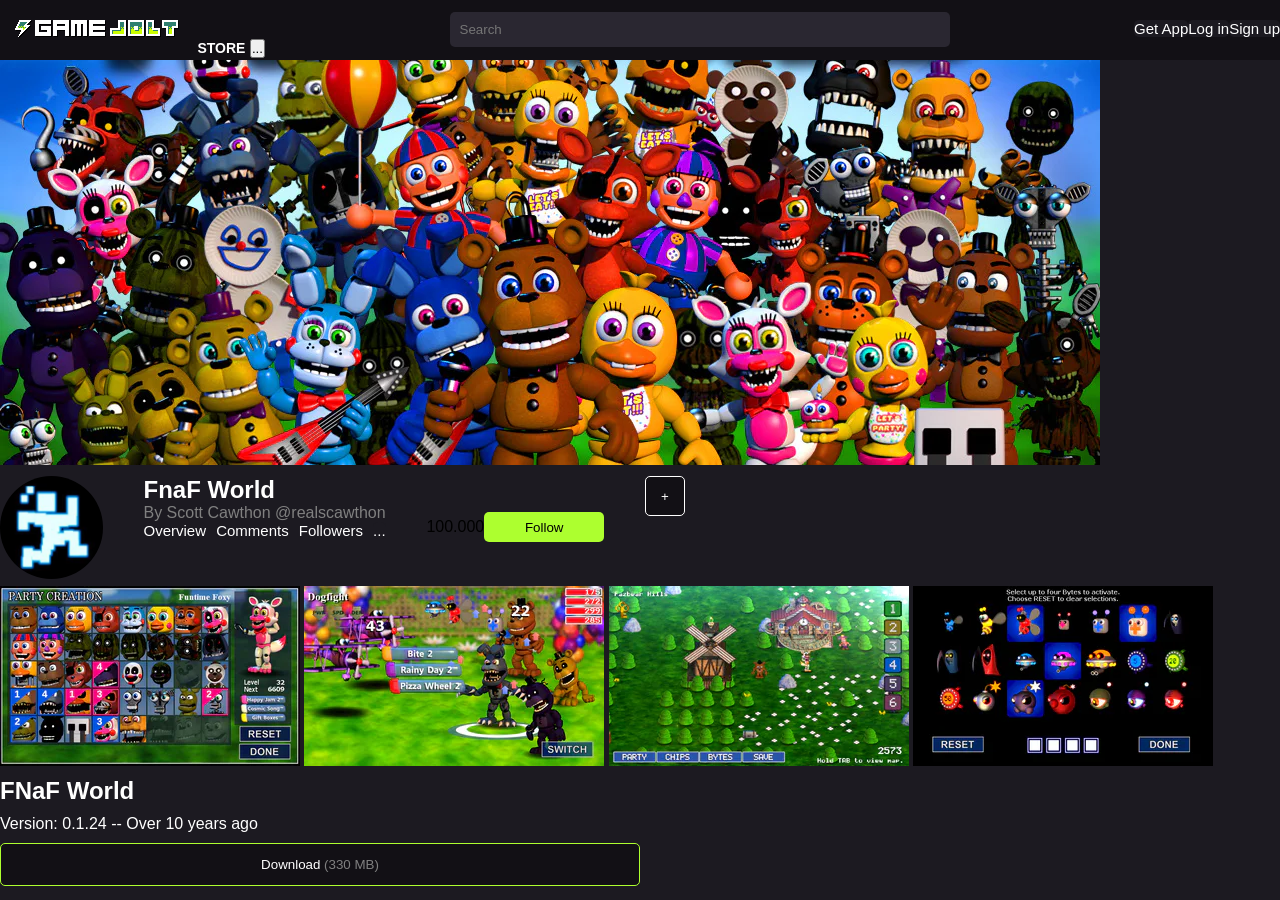
<file: page/coso.html>
<!DOCTYPE html>
<html lang="en">
<head>
    <meta charset="UTF-8">
    <meta name="viewport" content="width=device-width, initial-scale=1.0">
    <title>placeholder</title>
    <link rel="stylesheet" href="static/css/style.css">
</head>
<body>
    <header class="header">
        <nav class="navbar">
            <div class="logo">
                <img src="../static/images/gamejolt3.png" alt="logo">
                <a href="../pages/store.html" class="nav-link">STORE</a>
                <button class="opciones">...</button>
            </div>
            <div class="barra-busqueda">
                <input type="text" placeholder="Search">
            </div>
            <div class="botones">
                <div>
                    <button class="button1">
                        Get App
                    </button>
                </div>
                <div>
                    <Button class="button2">
                        Log in
                    </Button>
                </div>
                <div>
                    <Button class="button2">
                        Sign up
                    </Button>
                </div>
            </div>
        </nav>
    </header>
    <main class="main">
        <div class="banner">
            <img src="static/images/img-fnaf-world.webp" alt="imagen de banner">
        </div>
        <div class="informacion">
            <div class="usuario">
                <img src="static/images/Animdudee.webp" alt="usuario">
                <div class="texto-usuario">
                    <h2>FnaF World</h2>
                    <p>By Scott Cawthon @realscawthon</p>
                    <div class="botones">
                        <button>Overview</button>
                        <button>Comments</button>
                        <button>Followers</button>
                        <button>...</button>
                    </div>
                </div>
                <div class="seguir">
                    <p>100.000</p>
                    <button class="verde">Follow</button>
                </div>
                <button class="playlist">+</button>
            </div>
        </div>
        <div class="carrusel">
            <img src="static/images/img-fnaf-1.webp" alt="imagen">
            <img src="static/images/img-fnaf-2.webp" alt="imagen">
            <img src="static/images/img-fnaf-3.webp" alt="imagen">
            <img src="static/images/img-fnaf-4.webp" alt="imagen">
        </div>
        <div class="descarga">
            <h2>FNaF World</h2>
            <p>Version: 0.1.24 -- Over 10 years ago</p>
            <button class="boton-descargas">Download <span>(330 MB)</span></button>
        </div>
    </main>
</body>
</html>
</file>
<file: page/static/css/style.css>
* {
    box-sizing: border-box;
    margin: 0; /*que quieres manito??*/
    padding: 0;
    font-family: Arial, sans-serif;
}

body {
    background-color: #1c1a21;
}

.header {
    background-color: #121015;
    height: 60px;
}

.navbar {
    display:flex; 
    flex-direction:row;
    flex-wrap:wrap;
    justify-content: space-between;
    align-items: center;
}

.nav-link {
    color: #ffffff;
    text-decoration: none;
    font-weight: bold;
    font-size: 14px;
    padding-bottom: 4px;
    border-bottom: 3px solid #ccff00;
}

.barra-busqueda input{
    height: 35px;
    width: 500px;
    border-radius: 5px;
    border: none;
    background-color: #2A2731;
    padding: 10px;
    color: white;
}

.tienda{
    background-color: #121015;
    color: white;
    border: none;
    color: #A4A1AB;
}

.verde {
    background-color: greenyellow;
    color: black;
    height: 30px;
    width: 120px;
    border: none;
    border-radius: 5px;
}

.botones {
    display:flex;
    justify-content: space-between;
    flex-wrap: wrap;
}

.color-placeholder {
    background-color: #2A2731;
    border: solid 1px rgb(88, 87, 87);
    gap: 20px;
    border-radius:6px;
    height: 40px;
    padding: 10px;
    width: 300px;
    color:white;
}

.color-a {
    color: #CCFF00;
}

.main {
    width: 100%;
    height: 100%;
    display:flex;
    flex-direction:column;
    gap:7px;
}

.informacion {
    display: flex;
    flex-direction: row;
    justify-content: space-between;
}

.usuario {
    display: flex;
    flex-direction: row;
    justify-content: space-between;
}

.boton-descargas {
    border:1px greenyellow solid;
    background-color: #121015;
    color:white;
    padding: 13px;
    border-radius: 5px;
}

.boton-descargas span{ 
    color:grey;
}

.playlist {
    color: white;
    background-color: #121015;
    border:1px white solid;
    border-radius: 5px;
    width: 40px;
    height: 40px;
}

.seguir {
    display: flex;
    align-items: center;
    justify-content: center;
}

.descarga {
    display:flex;
    flex-direction: column;
    gap: 10px;
    color:white;
    width: 50%;
}

.texto-usuario {
    color: white;
}

.texto-usuario p {
    color:grey;
}

.botones button {
    color:white;
    background-color:#1c1a21;
    border-radius:5px;
    border:none;
    font-size: 15px;
}

.usuario img {
    width:15%;
    border-radius: 50%;
}
</file>
